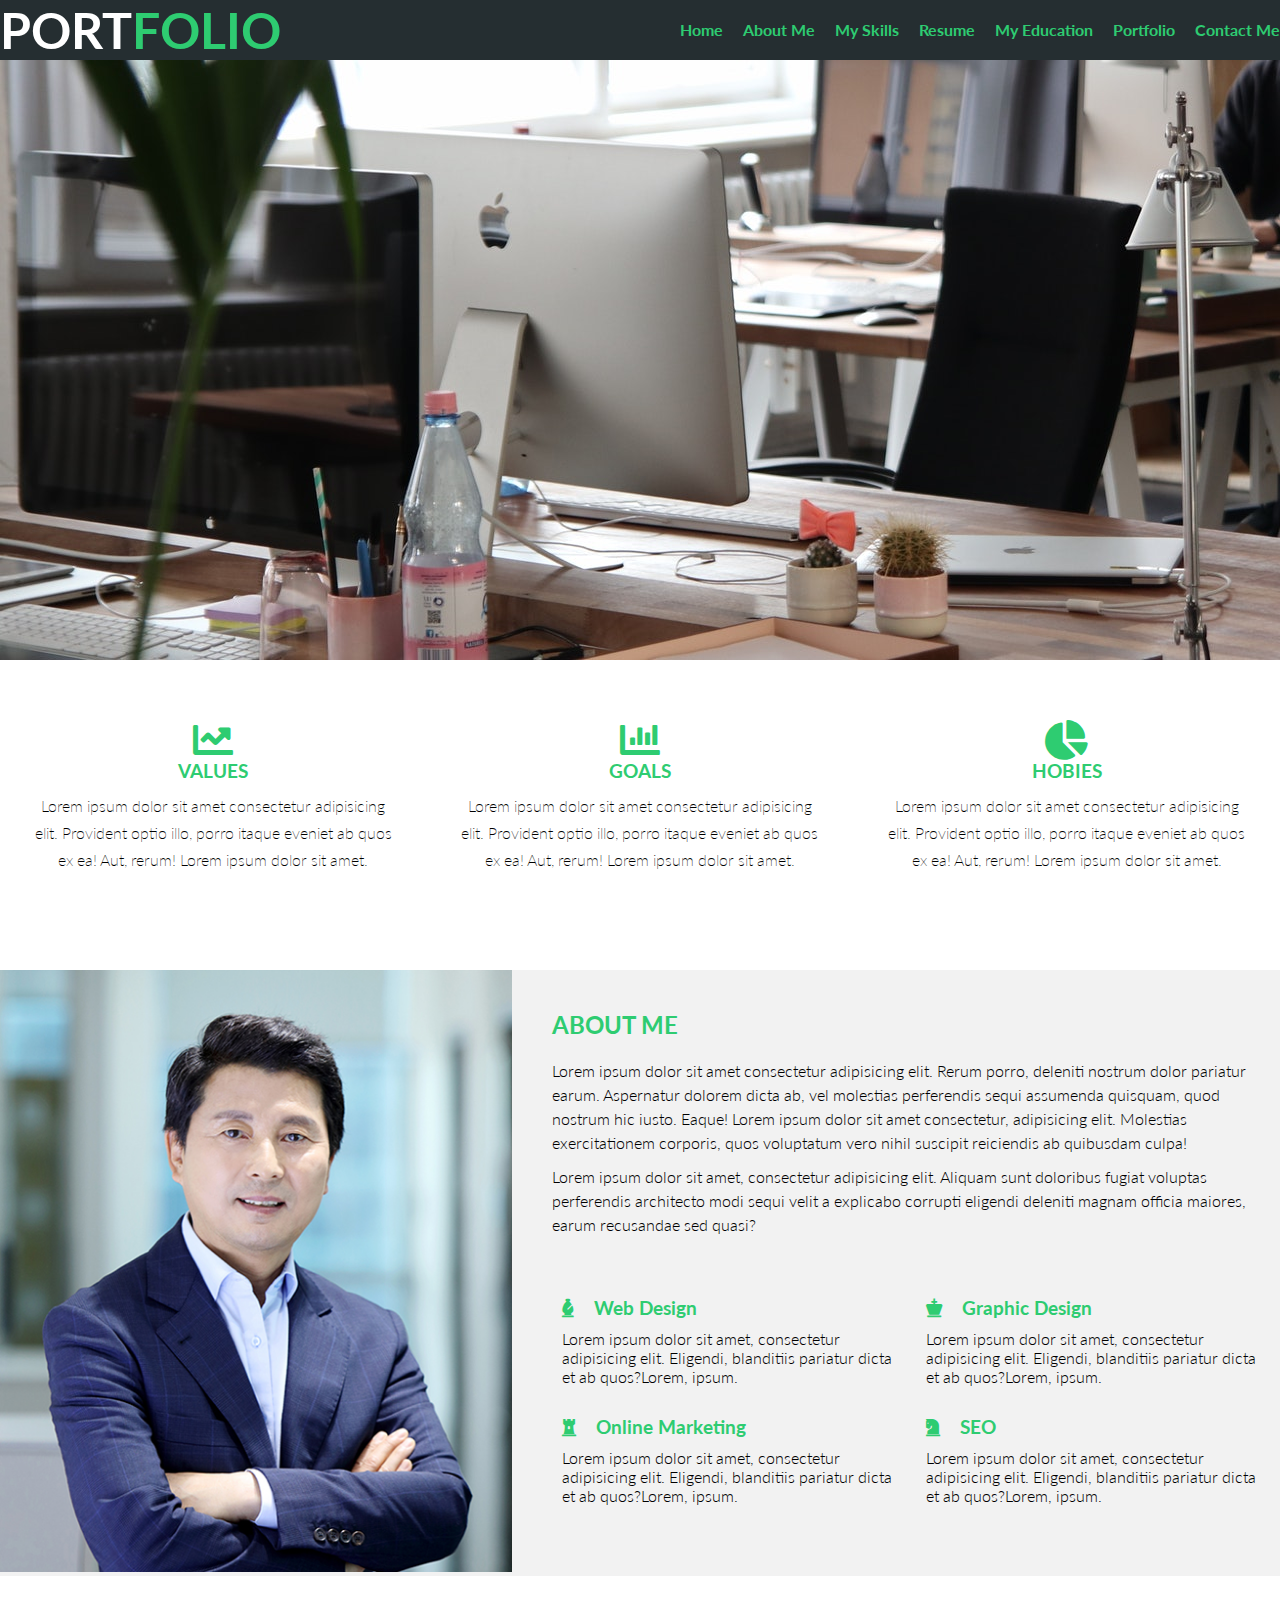
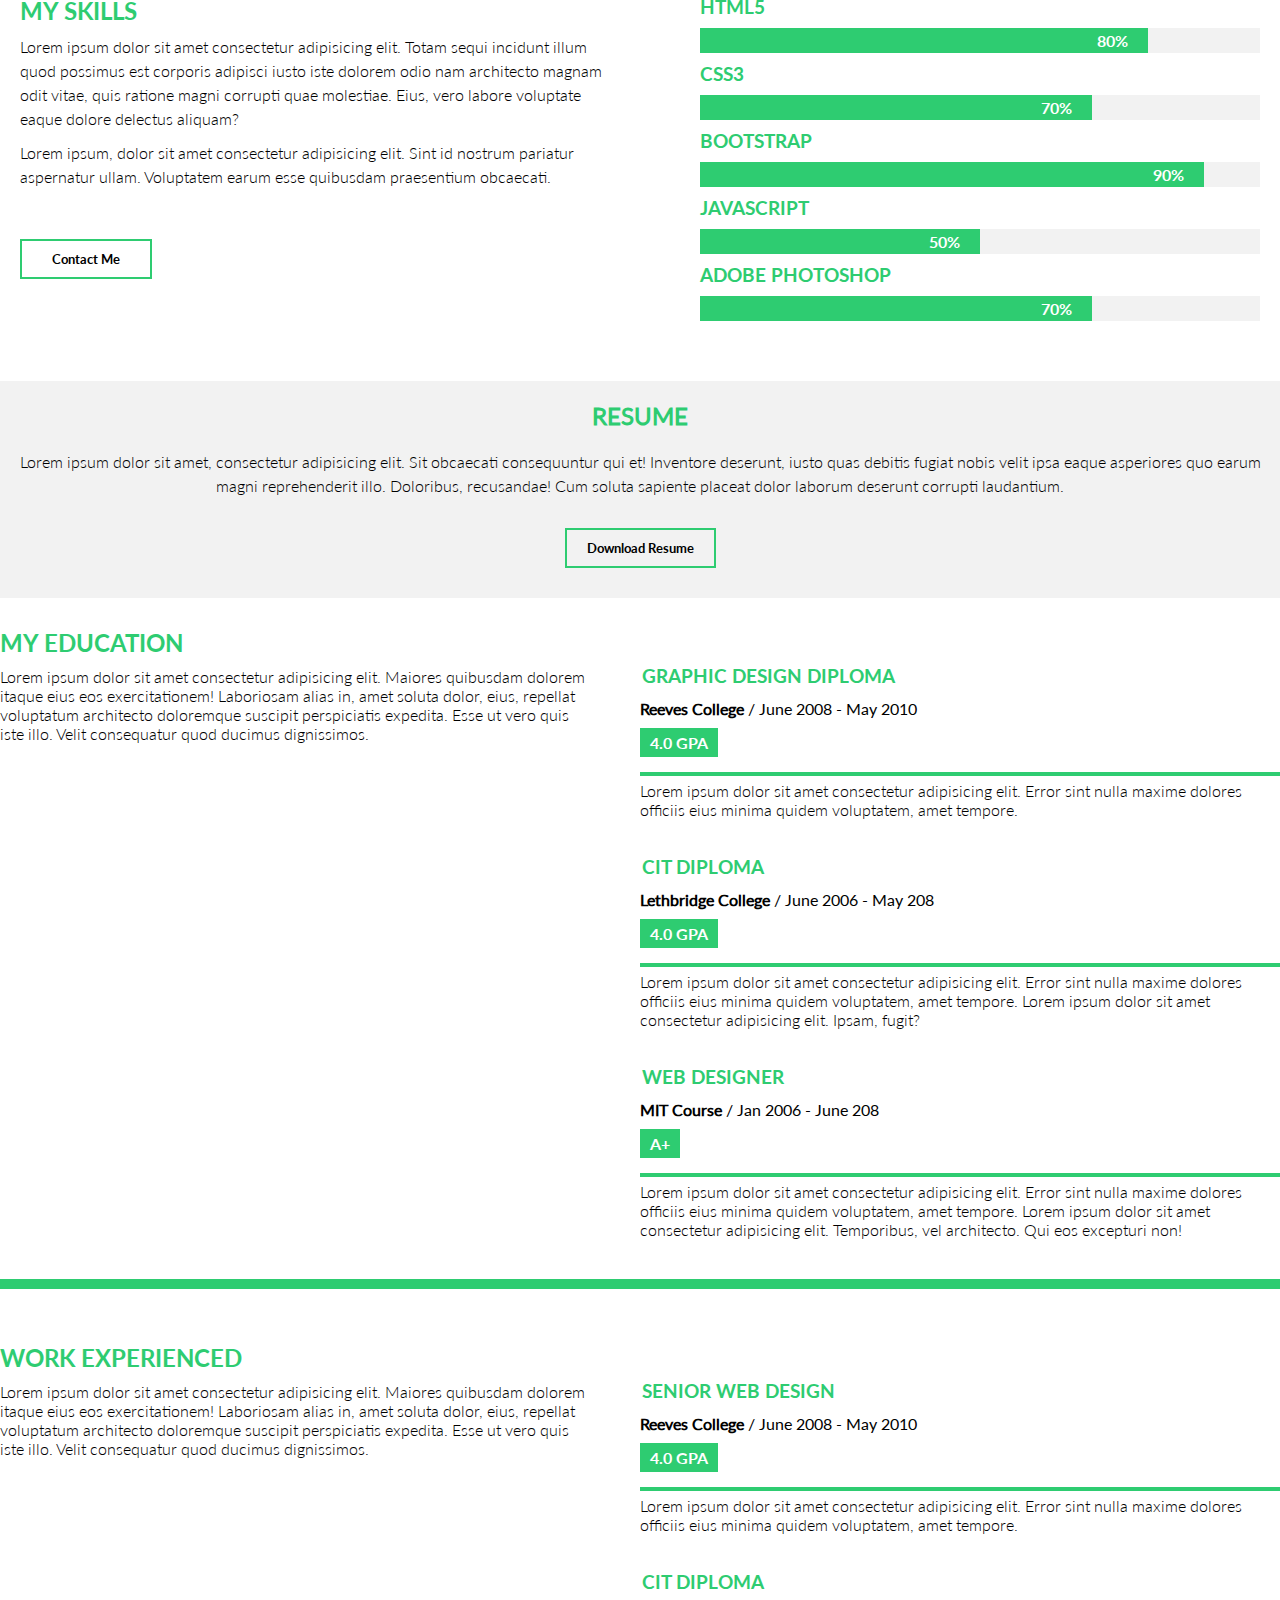
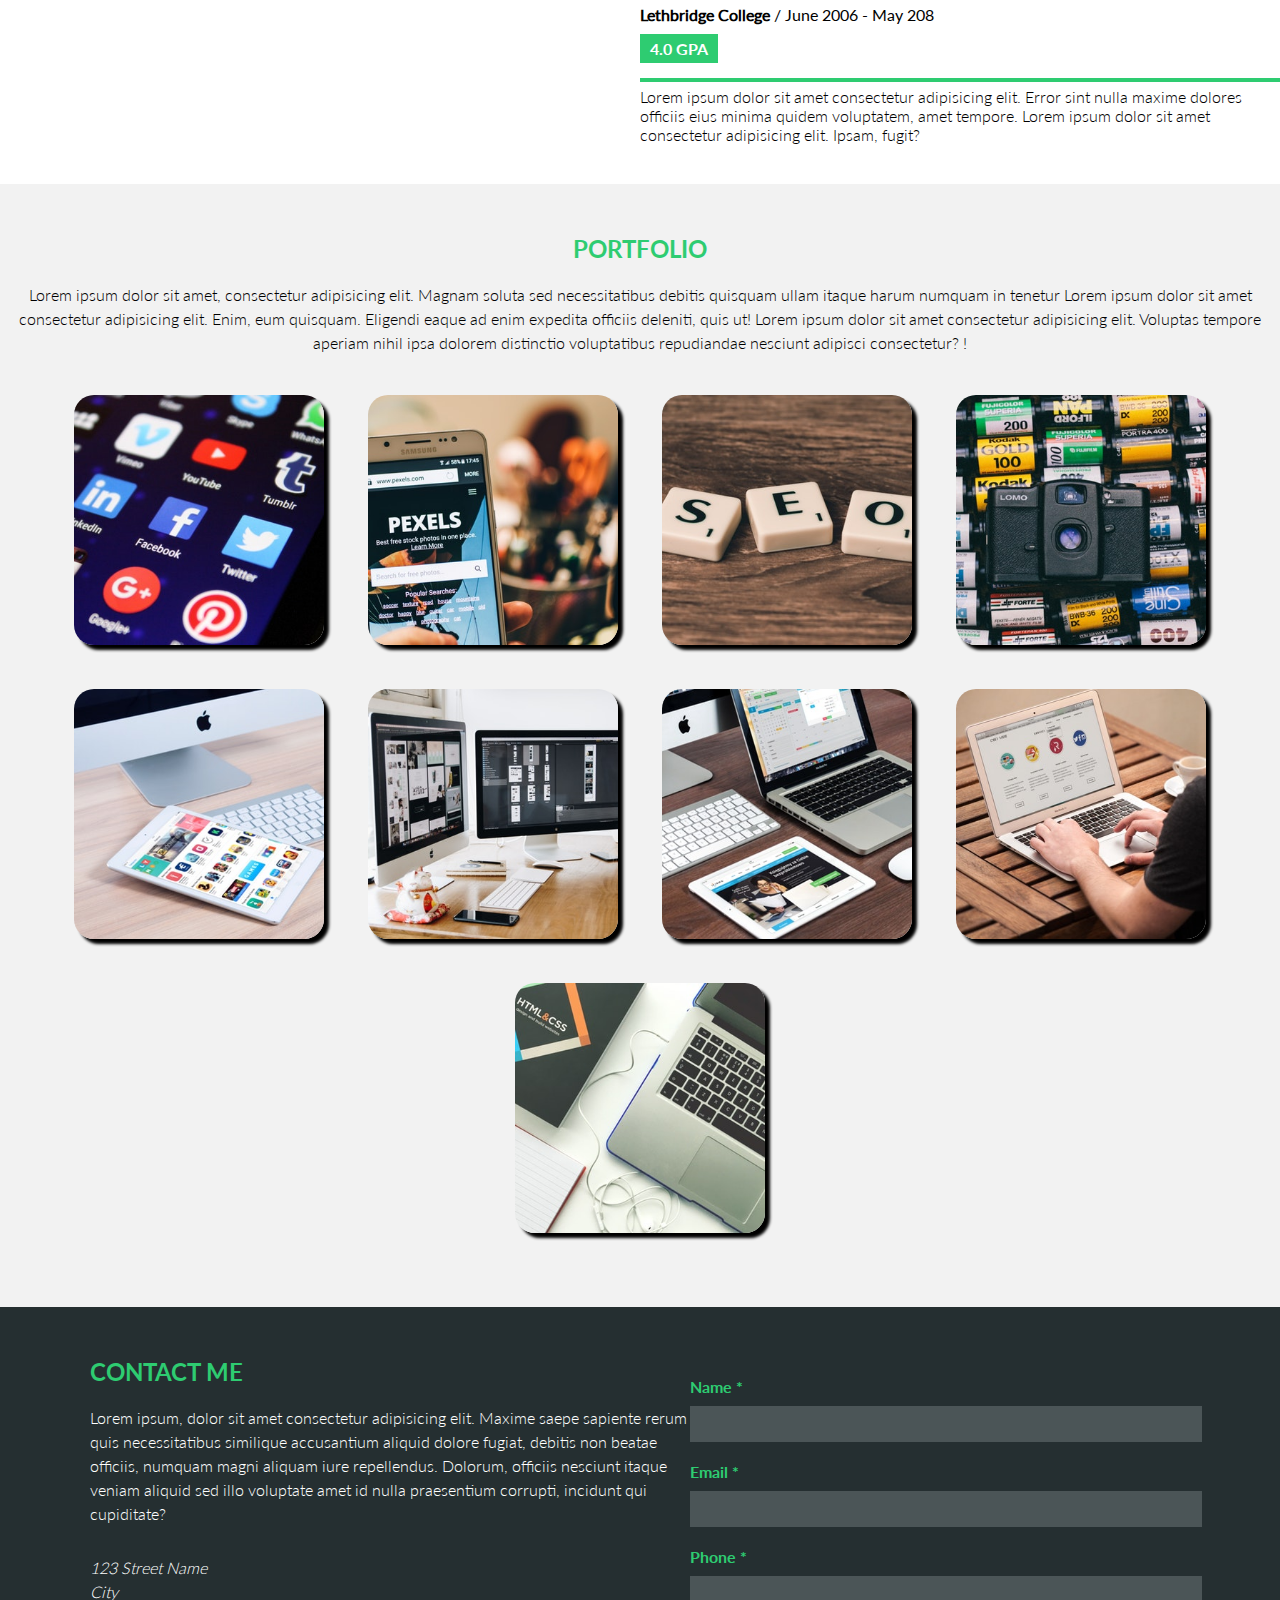
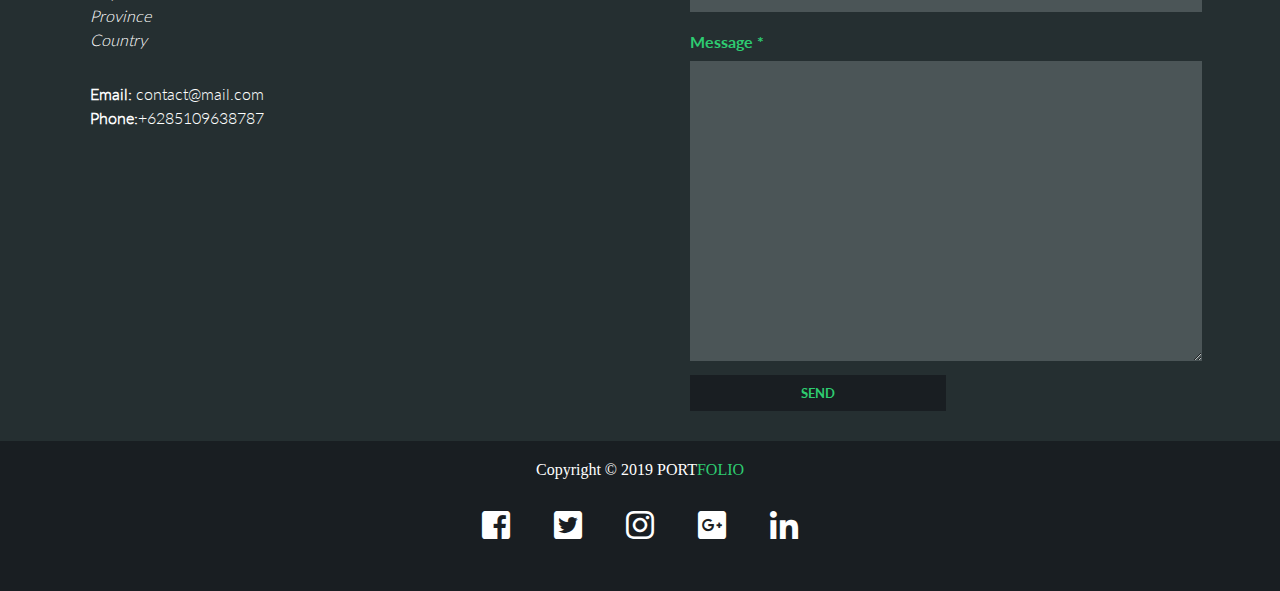
<file: 05.PortFolio/index.html>
<!DOCTYPE html>
<html lang="en">
<head>
    <meta charset="UTF-8">
    <meta name="viewport" content="width=device-width, initial-scale=1.0">
    <meta http-equiv="X-UA-Compatible" content="ie=edge">
    <link rel="stylesheet" href="style/style.css">
    <link rel="stylesheet" href="font/css/all.css">
    <title>index</title>
</head>
<body>
    <!-- Header -->
    <div class="header" id="home">
        <div class="navbar">
            <div class="container">
                <h2>PORT<span>FOLIO</span></h2>
                <ul>
                    <li><a href="#home">Home</a></li>
                    <li><a href="#aboutme">About Me</a></li>
                    <li><a href="#myskill">My Skills</a></li>
                    <li><a href="#resume">Resume</a></li>
                    <li><a href="#myeducation">My Education</a></li>
                    <li><a href="#portfolio">Portfolio</a></li>
                    <li><a href="#contactme">Contact Me</a></li>
                </ul>
            </div>
        </div>

        <div class="slider">  <!-- <div class="intro"> </div> --></div>           
    </div>

    <!--=================Features=========================== -->
    <div class="feature">
        <div class="container">
            <div class="feat">
                <i class="fas fa-chart-line"></i>
                <h3>VALUES</h3>
                <p>Lorem ipsum dolor sit amet consectetur adipisicing elit. Provident optio illo, porro itaque eveniet ab quos ex ea! Aut, rerum! Lorem ipsum dolor sit amet.</p>            
            </div>

            <div class="feat">
                <i class="fas fa-chart-bar"></i>
                <h3>GOALS</h3>
                <p>Lorem ipsum dolor sit amet consectetur adipisicing elit. Provident optio illo, porro itaque eveniet ab quos ex ea! Aut, rerum! Lorem ipsum dolor sit amet.</p>            
            </div>

            <div class="feat">
                <i class="fas fa-chart-pie"></i>
                <h3>HOBIES</h3>
                <p>Lorem ipsum dolor sit amet consectetur adipisicing elit. Provident optio illo, porro itaque eveniet ab quos ex ea! Aut, rerum! Lorem ipsum dolor sit amet.</p>            
            </div>
        </div> 
    </div>
    <!--============================About Me========================  -->
    <div class="aboutme" id="aboutme">
        <div class="container">
            <div class="image">
                <img src="../05.PortFolio/images/about.jpg" alt="info">
            </div>
            <div class="info">
                <h2>ABOUT ME</h2>
                <p>Lorem ipsum dolor sit amet consectetur adipisicing elit. Rerum porro, deleniti nostrum dolor pariatur earum. Aspernatur dolorem dicta ab, vel molestias perferendis sequi assumenda quisquam, quod nostrum hic iusto. Eaque! Lorem ipsum dolor sit amet consectetur, adipisicing elit. Molestias exercitationem corporis, quos voluptatum vero nihil suscipit reiciendis ab quibusdam culpa!
                </p>
                
                <p>Lorem ipsum dolor sit amet, consectetur adipisicing elit. Aliquam sunt doloribus fugiat voluptas perferendis architecto modi sequi velit a explicabo corrupti eligendi deleniti magnam officia maiores, earum recusandae sed quasi?
                </p>
        
                <div class="hobi">
                    <div>
                        <h3><i class="fas fa-chess-bishop"></i>Web Design</h3>
                        <p>Lorem ipsum dolor sit amet, consectetur adipisicing elit. Eligendi, blanditiis pariatur dicta et ab quos?Lorem, ipsum.</p>
                    </div>
    
                    <div>
                        <h3><i class="fas fa-chess-king"></i>Graphic Design</h3>
                        <p>Lorem ipsum dolor sit amet, consectetur adipisicing elit. Eligendi, blanditiis pariatur dicta et ab quos?Lorem, ipsum.</p>
                    </div>
    
                    <div>
                        <h3><i class="fas fa-chess-rook"></i>Online Marketing</h3>
                        <p>Lorem ipsum dolor sit amet, consectetur adipisicing elit. Eligendi, blanditiis pariatur dicta et ab quos?Lorem, ipsum.</p>
                    </div>
    
                    <div>
                        <h3><i class="fas fa-chess-knight"></i>SEO</h3>
                        <p>Lorem ipsum dolor sit amet, consectetur adipisicing elit. Eligendi, blanditiis pariatur dicta et ab quos?Lorem, ipsum.</p>
                    </div>  
                </div>
            </div>
        </div>
    </div>
<!-- ===========================My Skill============================== -->
<div class="myskill" id="myskill">
    <div class="container">
        <div class="skills">
            <h2>My Skills</h2>
            <p>Lorem ipsum dolor sit amet consectetur adipisicing elit. Totam sequi incidunt illum quod possimus est corporis adipisci iusto iste dolorem odio nam architecto magnam odit vitae, quis ratione magni corrupti quae molestiae. Eius, vero labore voluptate eaque dolore delectus aliquam?</p>

            <p>Lorem ipsum, dolor sit amet consectetur adipisicing elit. Sint id nostrum pariatur aspernatur ullam. Voluptatem earum esse quibusdam praesentium obcaecati.</p>

            <button>Contact Me</button>
        </div>
        
        <div class="progress">
            <div class="technique">
                <h3>HTML5</h3>
                <div><span style="width: 80%;">80%</span></div>
            </div>
            <div class="technique">
                <h3>CSS3</h3>
                <div><span style="width: 70%;">70%</span></div>
            </div>
            <div class="technique">
                <h3>Bootstrap</h3>
                <div><span style="width: 90%;">90%</span></div>
            </div>
            <div class="technique">
                <h3>Javascript</h3>
                <div><span style="width: 50%;">50%</span></div>
            </div>
            <div class="technique">
                <h3>Adobe Photoshop</h3>
                <div><span style="width: 70%;">70%</span></div>
            </div>
        </div>
    </div>
</div>

<!-- ==========================Resume================================= -->
<div class="resume" id="resume">
    <div class="container">
        <h2>Resume</h2>
        <p>Lorem ipsum dolor sit amet, consectetur adipisicing elit. Sit obcaecati consequuntur qui et! Inventore deserunt, iusto quas debitis fugiat nobis velit ipsa eaque asperiores quo earum magni reprehenderit illo. Doloribus, recusandae! Cum soluta sapiente placeat dolor laborum deserunt corrupti laudantium.</p>
        <button>Download Resume</button>
    </div>
</div>

<!--   ==========================MY EDUCATION======================== -->
<div class="myeducation" id="myeducation">
    <div class="container">
        <div class="edumain">
            <h2>My EDUCATION</h2>
            <p>Lorem ipsum dolor sit amet consectetur adipisicing elit. Maiores quibusdam dolorem itaque eius eos exercitationem! Laboriosam alias in, amet soluta dolor, eius, repellat voluptatum architecto doloremque suscipit perspiciatis expedita. Esse ut vero quis iste illo. Velit consequatur quod ducimus dignissimos.</p>
        </div>
        <div class="eduexp">
            <div class="certificate">
                <h3>Graphic Design Diploma</h3>
                <span><strong>Reeves College</strong> / June 2008 - May 2010</span>
                <span>4.0 GPA</span>
                <hr>
                <p>Lorem ipsum dolor sit amet consectetur adipisicing elit. Error sint nulla maxime dolores officiis eius minima quidem voluptatem, amet tempore.</p>
            </div>
            <div class="certificate">
                <h3>CIT Diploma</h3>
                <span><strong>Lethbridge College</strong> / June 2006 - May 208</span>
                <span>4.0 GPA</span>
                <hr>
                <p>Lorem ipsum dolor sit amet consectetur adipisicing elit. Error sint nulla maxime dolores officiis eius minima quidem voluptatem, amet tempore. Lorem ipsum dolor sit amet consectetur adipisicing elit. Ipsam, fugit?
                </p>
            </div>
            <div class="certificate">
                <h3>Web Designer</h3>
                <span><strong>MIT Course</strong> / Jan 2006 - June 208</span>
                <span>A+</span>
                <hr>
                <p>Lorem ipsum dolor sit amet consectetur adipisicing elit. Error sint nulla maxime dolores officiis eius minima quidem voluptatem, amet tempore. Lorem ipsum dolor sit amet consectetur adipisicing elit. Temporibus, vel architecto. Qui eos excepturi non!</p>
            </div>
        </div>

        <div class="clearfix"></div>
        <hr><br><br><br>

        <div class="edumain">
            <h2>Work Experienced</h2>
            <p>Lorem ipsum dolor sit amet consectetur adipisicing elit. Maiores quibusdam dolorem itaque eius eos exercitationem! Laboriosam alias in, amet soluta dolor, eius, repellat voluptatum architecto doloremque suscipit perspiciatis expedita. Esse ut vero quis iste illo. Velit consequatur quod ducimus dignissimos.</p>
        </div>
        <div class="eduexp">
            <div class="certificate">
                <h3>Senior Web Design</h3>
                <span><strong>Reeves College</strong> / June 2008 - May 2010</span>
                <span>4.0 GPA</span>
                <hr>
                <p>Lorem ipsum dolor sit amet consectetur adipisicing elit. Error sint nulla maxime dolores officiis eius minima quidem voluptatem, amet tempore.</p>
            </div>
            <div class="certificate">
                <h3>CIT Diploma</h3>
                <span><strong>Lethbridge College</strong> / June 2006 - May 208</span>
                <span>4.0 GPA</span>
                <hr>
                <p>Lorem ipsum dolor sit amet consectetur adipisicing elit. Error sint nulla maxime dolores officiis eius minima quidem voluptatem, amet tempore. Lorem ipsum dolor sit amet consectetur adipisicing elit. Ipsam, fugit?
                </p>
            </div>
        </div>

    </div>
</div>
<!-- PORTFOLIO -->
<div class="portfolio" id="portfolio">
    <div class="container">
        <h2>Portfolio</h2>
        <p>Lorem ipsum dolor sit amet, consectetur adipisicing elit. Magnam soluta sed necessitatibus debitis quisquam ullam itaque harum numquam in tenetur Lorem ipsum dolor sit amet consectetur adipisicing elit. Enim, eum quisquam. Eligendi eaque ad enim expedita officiis deleniti, quis ut! Lorem ipsum dolor sit amet consectetur adipisicing elit. Voluptas tempore aperiam nihil ipsa dolorem distinctio voluptatibus repudiandae nesciunt adipisci consectetur? !</p>
        <div class="ourwork">
            <img src="images/portfolio/01.jpg" alt="">
            <img src="images/portfolio/02.jpg" alt="">
            <img src="images/portfolio/03.jpg" alt="">
            <img src="images/portfolio/04.jpg" alt="">
            <img src="images/portfolio/05.jpg" alt="">
            <img src="images/portfolio/06.jpg" alt="">
            <img src="images/portfolio/07.jpg" alt="">
            <img src="images/portfolio/08.jpg" alt="">
            <img src="images/portfolio/09.jpg" alt="">
        </div>
    </div>
</div>
<!-- ==========================Contact Me============================= -->
<div class="contact" id="contactme">
    <div class="container">
        <div class="info">
            <h2>Contact Me</h2>
            <p>Lorem ipsum, dolor sit amet consectetur adipisicing elit. Maxime saepe sapiente rerum quis necessitatibus similique accusantium aliquid dolore fugiat, debitis non beatae officiis, numquam magni aliquam iure repellendus. Dolorum, officiis nesciunt itaque veniam aliquid sed illo voluptate amet id nulla praesentium corrupti, incidunt qui cupiditate?</p>
            <address>
                123 Street Name <br>
                City <br>
                Province <br>
                Country <br>
            </address>

            <p>
                <strong>Email:</strong> contact@mail.com <br>
                <strong>Phone:</strong>+6285109638787 <br>
            </p>
        </div>
        <div class="form">
            <label for="">Name *</label>
            <input type="text">
            <label for="">Email *</label>
            <input type="text">
            <label for="">Phone *</label>
            <input type="text">
            <label for="">Message *</label>
            <textarea></textarea>
            <input type="submit" value="send">
        </div>
    </div>
</div>
<!-- ==============================FOOTER============================= -->
<div class="footer">
    <div class="container">
        <div>Copyright &copy; 2019 PORT<span>FOLIO</span></div>
        <ul>
            <li><a href="#"><i class="fab fa-facebook-square fa-2x"></i></a></li>
            <li><a href="#"><i class="fab fa-twitter-square fa-2x"></i></a></li>
            <li><a href="#"><i class="fab fa-instagram fa-2x"></i></a></li>
            <li><a href="#"><i class="fab fa-google-plus-square fa-2x"></i></a></li>
            <li><a href="#"><i class="fab fa-linkedin-in fa-2x"></i></a></li>
        </ul>
    </div>
</div>
</body>
</html>
</file>
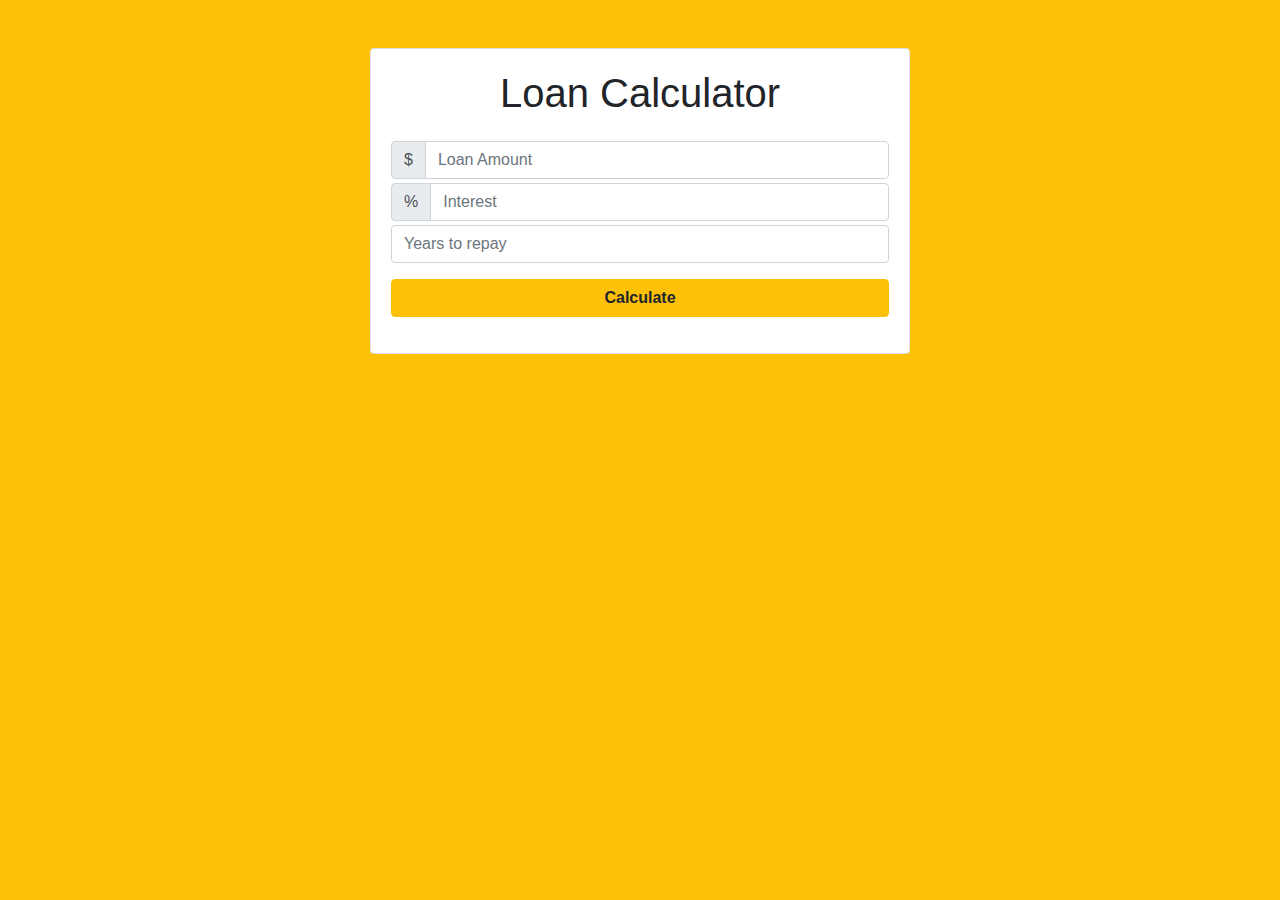
<file: LoanKalkulator/index.html>
<!DOCTYPE html>
<html lang="en">
<head>
    <meta charset="UTF-8">
    <meta name="viewport" content="width=device-width, initial-scale=1.0">
    <meta http-equiv="X-UA-Compatible" content="ie=edge">
    <title>Master</title>
    <link rel="stylesheet" href="style/bootstrap.css">
    <link rel="stylesheet" href="style/style.css">
    <link rel="stylesheet" href="font/css/all.css">
</head>
<body class="bg-warning">
    <div class="container mt-5">
        <div class="row">
            <div class="col-md-6 mx-auto my-auto">
                <div class="card card-body text-center">
                    <h1 class="heading display-5 pb-3">Loan Calculator</h1>
                    <form id="loan-form">
                        <div class="form-group">
                            <div class="input-group mb-1">
                                <div class="input-group-prepend"><span class="input-group-text">$</span></div>
                                <input type="input" class="form-control" id="amount" placeholder="Loan Amount">
                            </div>
                            <div class="input-group mb-1">
                                <div class="input-group-prepend"><span class="input-group-text">%</span></div>
                                <input type="input" class="form-control" id="interest" placeholder="Interest">
                            </div>
                            <input type="input" class="form-control" id="years" placeholder="Years to repay">
                            <div class="form-group">
                                <input type="submit" value="Calculate" class="btn btn-warning btn-block mt-3 font-weight-bold">
                            </div>
                        </div>
                    </form>

                    <!-- Image Loader -->
                    <div id="loading">
                        <img src="img/loading.gif" alt="">
                    </div>

                    <!-- Result -->
                    <div id="result" class="pt-3">
                        <h5>Result</h5>
                        <div class="input-group mb-1">
                            <div class="input-group-prepend"><span class="input-group-text">Monthly payment</span></div>
                            <input type="input" class="form-control" id="monthly-payment" disabled>
                        </div>
                        <div class="input-group mb-1">
                            <div class="input-group-prepend"><span class="input-group-text">Total payment</span></div>
                            <input type="input" class="form-control" id="total-payment" disabled>
                        </div>
                        <div class="input-group mb-1">
                            <div class="input-group-prepend"><span class="input-group-text">Total interest</span></div>
                            <input type="input" class="form-control" id="total-interest" disabled>
                        </div>
                    </div>
                </div>
            </div>
        </div>
    </div>
    <!-- JQuery first, then Popper and bootstrap -->
    <script src="js/jquery-3.4.1.min.js"></script>
    <script src="js/popper.min.js"></script>
    <script src="js/bootstrap.js"></script>
    <script src="js/script.js"></script>
</body>
</html>
</file>
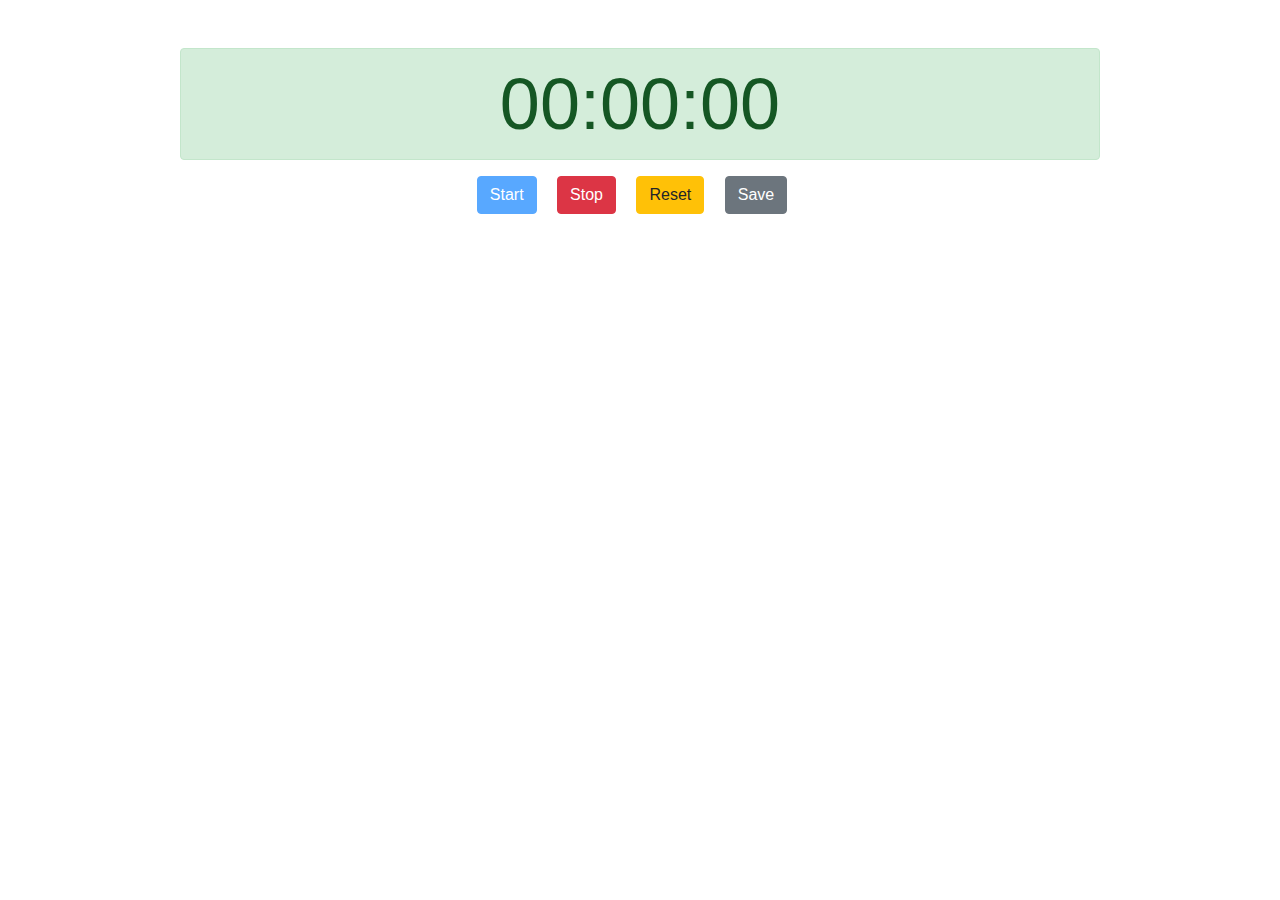
<file: StopWatch/index.html>
<!DOCTYPE html>
<html lang="en">
<head>
    <meta charset="UTF-8">
    <meta name="viewport" content="width=device-width, initial-scale=1.0">
    <meta http-equiv="X-UA-Compatible" content="ie=edge">
    <title>Master</title>
    <link rel="stylesheet" href="style/bootstrap.css">
    <link rel="stylesheet" href="style/style.css">
    <link rel="stylesheet" href="font/css/all.css">
</head>
<body>


    <div class="container mt-5 text-center">
        <div class="row">
            <div class="col-md-10 mx-auto">

            <div id="awal" class="alert alert-success display-3 ">
                00:00:00
            </div>
            <button class="btn btn-primary disabled" id="mulai">Start</button>
            <button class="btn btn-danger mx-3" id="stop">Stop</button>
            <button class="btn btn-warning" id="reset">Reset</button>
            <button class="btn btn-secondary mx-3"id="save">Save</button>
            <div id="hasil" class="mt-3">
            </div>
            </div>
     </div>
    </div>


    <!-- JQuery first, then Popper and bootstrap -->
    <script src="js/jquery-3.4.1.min.js"></script>
    <script src="js/popper.min.js"></script>
    <script src="js/bootstrap.js"></script>
    <script src="js/script.js"></script>
</body>
</html>
</file>
<file: 05.PortFolio/style/style.css>
@import url("font.css");
/* Start */
*{
    margin: 0;
    padding: 0;
    box-sizing: border-box;
    border: none;
    outline: none;

}

body{
    background-color: white;
    height: 5000px;
}

.clearfix{
    clear: both;
}

.container{
    width: 1280px;
    margin: 0 auto;
}

/* Header */
.header .navbar {
    background-color: #252e31;
    color: white;
    font-family: "LatoBold";
    overflow: hidden;
}

.header .navbar h2{
    float: left;
    font-size: 50px;
    text-transform: uppercase;
}

.header .navbar h2 span{
    color: #2ecc71;
}

.header .navbar ul {
    list-style-type: none;
    float: right;
    font-size: 16px;
    padding-left: 0;
    overflow: hidden;
    
}

.header .navbar ul li{
    float: left;
    padding-left: 20px;
    margin-top: 20px;
    color: #2ECC71;
}
.header .navbar ul li a{
    color: #2ECC71;
    text-decoration: none;
}


/* Slider */

.header .slider{
    background-color: #ccc;
    height: 600px;
    background-image: url("../images/slider.jpg");
    background-repeat: no-repeat;
    background-size: cover;
}

/* Features */
.feature {
      overflow: hidden;
      padding-top: 30px;
      padding-bottom: 30px;
}
.feature .feat{      
      float: left;
      width: 33.333333%;
      height: 250px;
      padding: 30px;
      text-align: center;
}

.feat i{
    font-size: 40px;
    color: #2ECC71;
}

.feat h3{
    text-transform: uppercase;
    text-align: center;
    color: #2ECC71;
    font-family: "LatoBold";
}

.feat p{
    line-height: 1.7em;
    font-family: "LatoThin";
    margin-top: 10px;
}

/* About Me */
.aboutme{
    background-color: #f2f2f2;
    overflow: hidden;
}

.aboutme .container .image {
    float: left;
    width: 40%;
}
.aboutme .container .image img{
    width: 100%;
}
.aboutme .container .info{
    float: left;
    width: 60%;
}

.aboutme .container .info h2{
    margin: 40px 0 20px 40px;
    font-family: "LatoBold";
    color: #2ECC71;
    text-transform: uppercase;
}

.aboutme .container .info > p{
    margin: 0 0 10px 40px;
    font-family: "LatoLight";
    line-height: 1.5em;
}

.aboutme .container .hobi{
    overflow: hidden;
    margin: 40px 0 0 40px;
}

.aboutme .container .hobi > div{
    float: left;
    width: 50%;
    min-height: 100px;
    padding: 10px;
}
.aboutme .container .info .hobi > div > h3{
    font-family: "LatoBold";
    color: #2ECC71;
    margin-top: 10px;
    margin-bottom: 10px;  
}

.aboutme .container .info .hobi > div > h3 i{
    margin-right: 20px;
}

.aboutme .container .info .hobi > div > p{
    font-family: "LatoLight";
}

/* My Skills */
.myskill{
    overflow: hidden;
    margin-bottom: 30px;
}

.myskill .container .skills,
.myskill .container .progress
{
    width: 50%;
    float: left;
    padding: 20px;
}

.myskill .container .skills h2{
    font-family: "LatoBold";
    color: #2ECC71;
    text-transform: uppercase;
}

.myskill .container .skills p{
    font-family: "LatoLight";
    line-height: 1.5em;
    margin: 10px 0;
}

.myskill .container .skills button{
    border: 2px solid #2ECC71;
    background: none;
    padding: 10px 30px;
    font-family: "LatoBold";
    margin-top: 40px;
}

.myskill .container .progress .technique{
    margin-left: 40px;

}
.myskill .container .progress .technique div{
    background-color: #f2f2f2;
    height: 25px;
    margin: 10px 0;
}
.myskill .container .progress .technique div span{
    background-color: #2ECC71;
    font-family: "Latobold";
    display: block;
    color: white;
    height: 25px;
    text-align: right;
    padding-right: 20px;
    line-height: 25px;
}

.myskill .container .progress .technique h3{
    font-family: "LatoBold";
    color: #2ECC71;
    text-transform: uppercase;
}

/* RESUME */
.resume{
    background-color: #f2f2f2;
    overflow: hidden;
    text-align: center;
}

.resume .container h2{
    color: #2ECC71;
    font-family: "LatoRegular";
    text-transform: uppercase;
    padding: 20px 0;
}

.resume .container p{
    font-family: "LatoLight";
    line-height: 1.5em; 
}

.resume .container button{
    font-family: "LatoBold";
    margin: 30px;
    border: 2px solid #2ECC71;
    background-color: transparent;
    padding: 10px 20px;
}

/* MY EDUCATION */
.myeducation{
    overflow: hidden;
    padding: 30px 0;
}

.myeducation .container .eduexp .certificate hr{
    border: 2px solid #2ECC71;
    margin: 5px 0;
}

.myeducation .container .edumain{
    width: 50%;
    float: left;
}

.myeducation .container .eduexp {
    width: 50%;
    float: left;
}

.myeducation .container .edumain h2{
    text-transform: uppercase;
    color: #2ECC71;
    font-family: "LatoBold";
}
.myeducation .container .edumain p{
    font-family: "LatoLight";
    line-height: 1,5em;
    margin-top: 10px;
    padding-right: 50px;
}

.myeducation .container .eduexp .certificate h3{
    font-family: "LatoBold";
    color: #2ECC71;
    text-transform: uppercase;
    padding: 2px;
    margin-top: 35px;
}

.myeducation .container .eduexp .certificate span{
    font-family: "LatoRegular";
    margin-bottom: 10px;
    display: block;
}

.myeducation .container .eduexp .certificate span:first-of-type{
    margin-top: 10px;
}
.myeducation .container .eduexp .certificate span:last-of-type{
    background-color: #2ECC71;   
    display: inline-block;
    color: white;
    font-family: "LatoBold";
    padding: 5px 10px;
 }

 .myeducation .container .eduexp .certificate p{
    font-family: "LatoLight";
    margin-bottom: 10px;
    display: block;
}

.myeducation .container hr{
    border: 5px solid #2ECC71;
    margin-top: 30px;
}

/* Portfolio */
.portfolio{
    overflow: hidden;
    padding: 50px 0;
    background-color: #f2f2f2;
    text-align: center;
}

.portfolio .container p{
    font-family: "LatoLight";
    margin-bottom: 20px;
    line-height: 1.5em;
}

.portfolio .container h2{
    color: #2ECC71;
    font-family: "LatoBold";
    text-transform: uppercase;
    margin-bottom: 20px;
}

.portfolio .container .ourwork > img{
    width: 250px;
    margin: 20px;
    box-shadow: 5px 5px 3px black;
    border-radius: 20px;
}

.portfolio .container .ourwork > img:hover{
    transform: scale(1.1);
}

/* CONTACT */
.contact{
    overflow: hidden;
    padding: 30px 50px;
    background-color: #252f31;
}
.contact .container .info,
.contact .container .form{
    width: 50%;
    float: left;
}
.contact .container .info h2{
    color: #2ECC71;
    text-transform: uppercase;
    font-family: "LatoBold";
    padding: 20px 0;
    margin-left: 40px;
}

.contact .container .info p,
.contact .container .info address {
    color: #fff;
    font-family: "LatoLight";
    line-height: 1.5em;
    margin-left: 40px;
    margin-bottom: 30px;
}
.contact .container .form{
    padding-top: 30px;
}

.contact .container .form label{
    font-family: "LatoBold";
    color: #2ECC71;
    display: block;
    margin: 10px 0;
}

.contact .container .form input[type="text"]{
    background-color: #4B5557;
    color: #fff;
    font-family: "LatoRegular";
    padding: 10px;
    width: 80%;
    margin-bottom: 10px;
}

.contact .container .form textarea{
    background-color: #4B5557;
    color: white;
    font-family: "LatoRegular";
    padding: 10px;
    width: 80%;
    margin-bottom: 10px;
    height: 300px;
}

.contact .container .form input[type="submit"]{
    display: block;
    background-color: #191E22;
    font-family: "LatoBold";
    color: #2ECC71;
    padding: 10px 30px;
    width: 40%;
    text-transform: uppercase;
}


/* Footer */
.footer{
    background-color: #191E22;
    color: white;
    padding: 20px 0;
    text-align: center;
}

.footer .div{
    font-family: "LatoBold";
}
.footer div span{
    color: #2ECC71;
}

.footer ul{
    list-style-type: none;
    padding-left: none;
}
.footer ul li{
    display: inline-block;
}
.footer ul li a i{
    color: white;
    margin: 30px 20px;
}

.footer ul li a i:hover{
    color: lightblue;
    cursor: pointer;
}
</file>
<file: LoanKalkulator/style/style.css>
img{
    width: 300px;
    height: 200px
}

#loading,#result{
    display: none;
}
</file>
<file: StopWatch/style/style.css>
.row-pad{
    background-color: #f4f4f4;
    height: 50px;
}

.item-border{
    border: 1px solid black;
}
</file>
